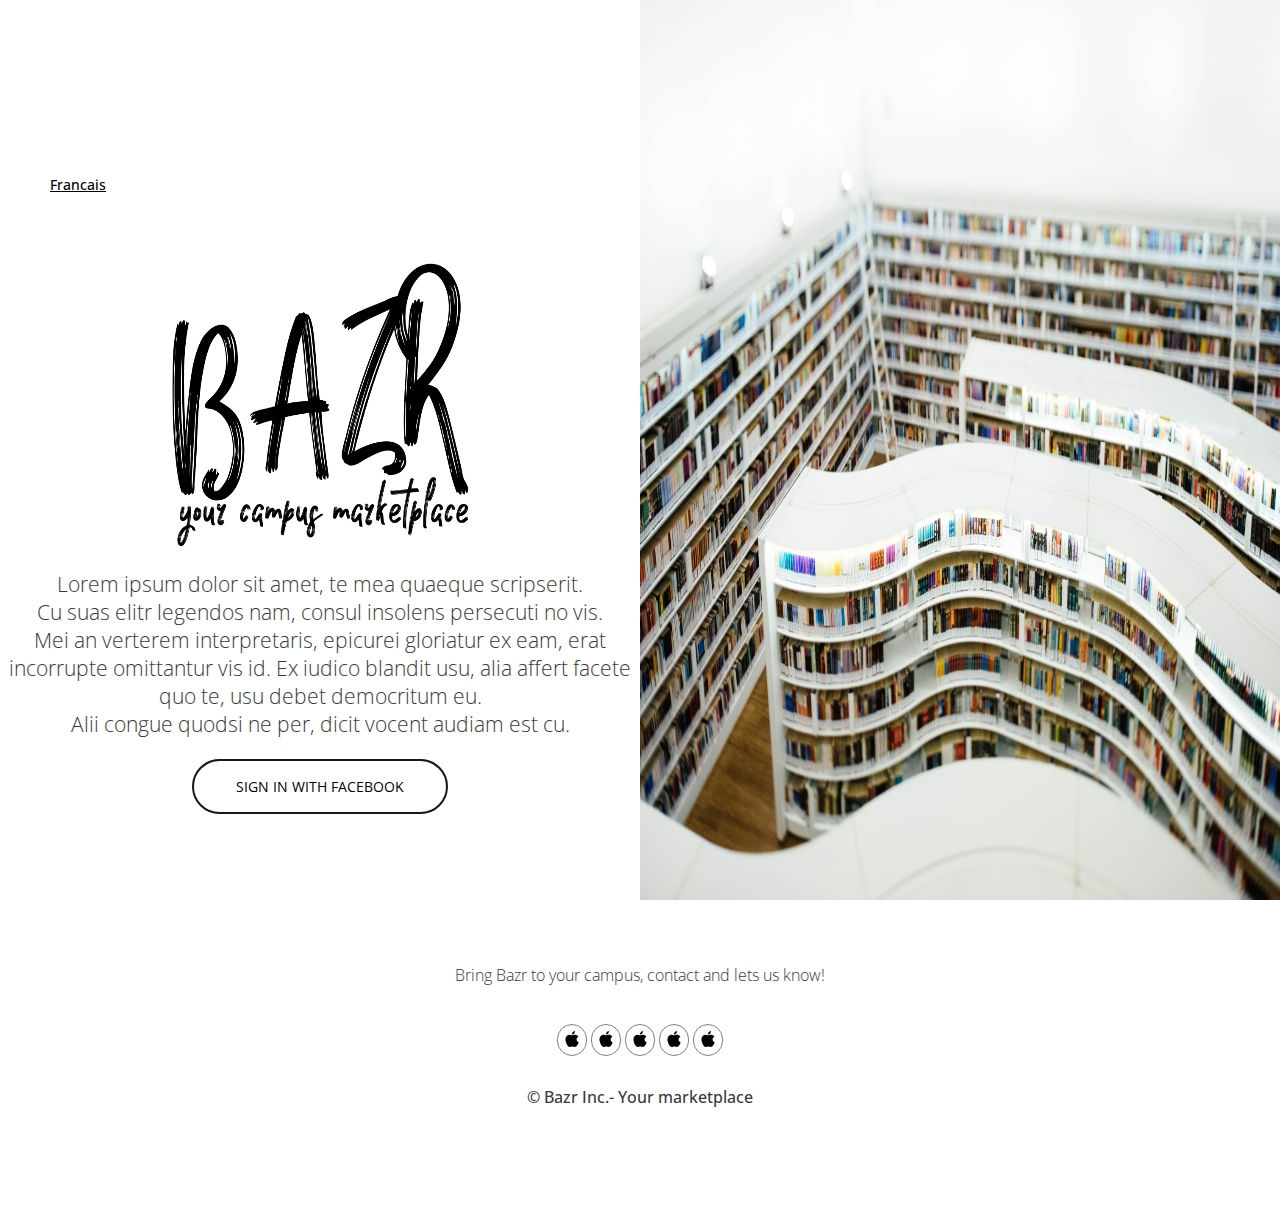
<file: Bazr_Landingpage-Clone/index.html>
<!DOCTYPE html>
<html lang="en">
  <head>
    <meta charset="UTF-8" />
    <meta name="viewport" content="width=device-width, initial-scale=1.0" />
    <title>Bazr Clone</title>
    <link rel="stylesheet" href="style.css" />
  </head>
  <body>
    <div id="wrapper">
      <div id="left">
        <a href="#" class="francais">Francais</a>
        <img src="bazr-logo.gif" alt="Bazr" class="logo" />
        <p class="main-content">
          Lorem ipsum dolor sit amet, te mea quaeque scripserit. <br />Cu suas
          elitr legendos nam, consul insolens persecuti no vis.<br />
          Mei an verterem interpretaris, epicurei gloriatur ex eam, erat
          incorrupte omittantur vis id. Ex iudico blandit usu, alia affert
          facete quo te, usu debet democritum eu.<br />
          Alii congue quodsi ne per, dicit vocent audiam est cu.
        </p>
        
        <button class="primary-btn">SIGN IN WITH FACEBOOK</button>
        <!-- <div class="buttons">
        <button class="secondary-btn">
          <img src="gp.png" alt="" class="gplay" aria-placeholder="Get it on"/><br />
          Google Play
        </button>
        <button class="secondary-btn">
          <img src="brand.png" alt="" class="apple" aria-placeholder="" />Download on the
          <br />Apple Store
        </button>
        </div><hr> -->
      </div>
      <div id="right">
        <img src="banner.jpg" alt="" />
      </div>
    </div>
    <footer>
      <p>Bring Bazr to your campus, contact and lets us know!</p><br>
      <button class="social"><img src="company.png" alt=""/></button>
      <button class="social"><img src="company.png" alt=""/></button>
      <button class="social"><img src="company.png" alt=""/></button>
      <button class="social"><img src="company.png" alt=""/></button>
      <button class="social"><img src="company.png" alt=""/></button><br>
      <div class="copyright">
      &copy Bazr Inc.- Your marketplace</div>
    </footer>
  </body>
</html>
</file>
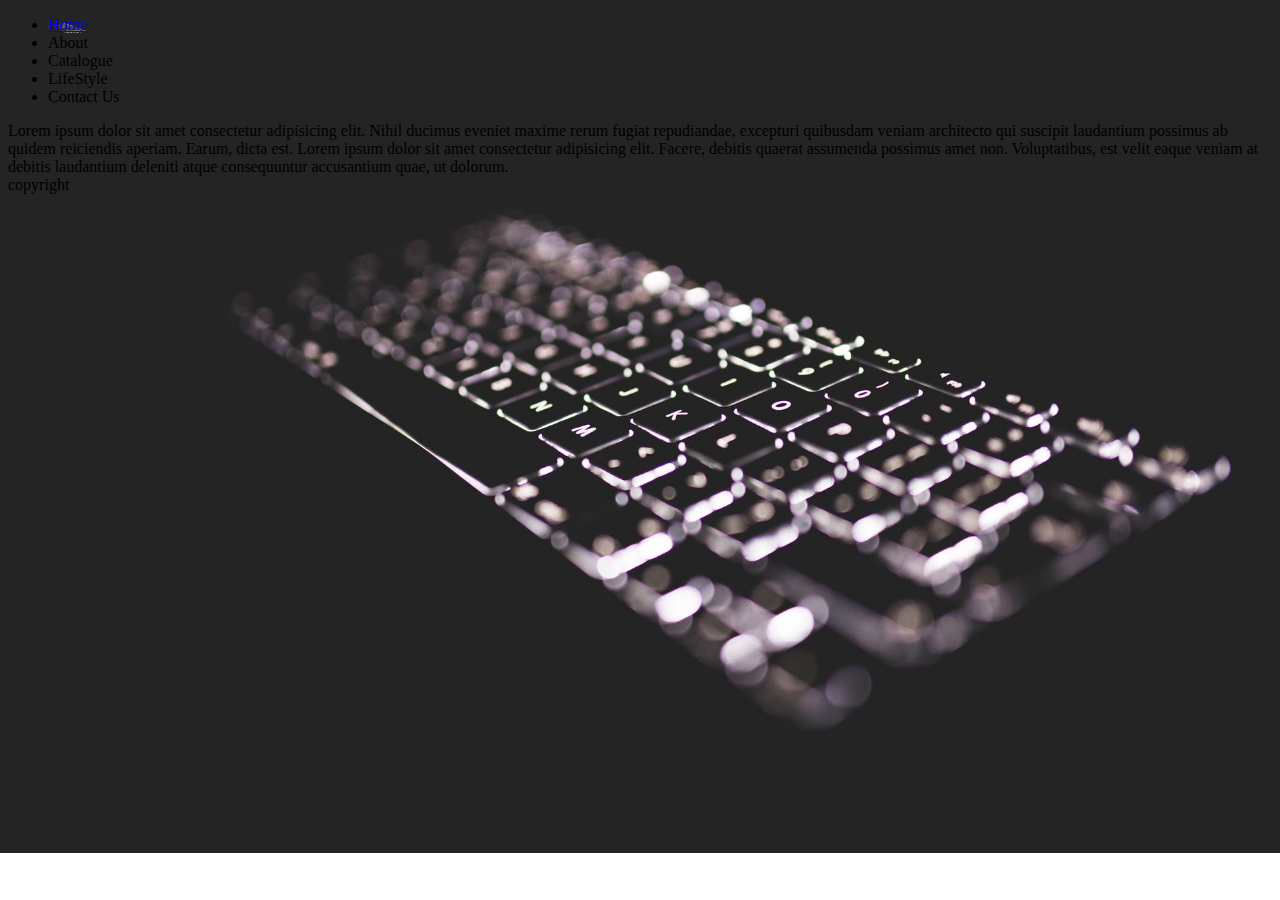
<file: fashion-blog/index.html>
<!DOCTYPE html>
<html lang="en">

<head>
  <meta charset="UTF-8" />
  <meta name="viewport" content="width=device-width, initial-scale=1.0" />
  <link rel="stylesheet" href="style.css">
  <title>Dee Fashions</title>
</head>

<body>
  <header>
      <div class="navbar">
        <ul>
          <li><a href="#">Home</a></li>
          <li>About</li>
          <li>Catalogue</li>
          <li>LifeStyle</li>
          <li>Contact Us</li>
        </ul>
      </div>
  </header>
  <section>
    Lorem ipsum dolor sit amet consectetur adipisicing elit. Nihil ducimus eveniet maxime rerum fugiat repudiandae, excepturi quibusdam veniam architecto qui suscipit laudantium possimus ab quidem reiciendis aperiam. Earum, dicta est.
    Lorem ipsum dolor sit amet consectetur adipisicing elit. Facere, debitis quaerat assumenda possimus amet non. Voluptatibus, est velit eaque veniam at debitis laudantium deleniti atque consequuntur accusantium quae, ut dolorum.

  </section>
  <footer>
    copyright
  </footer>

</body>

</html>
</file>
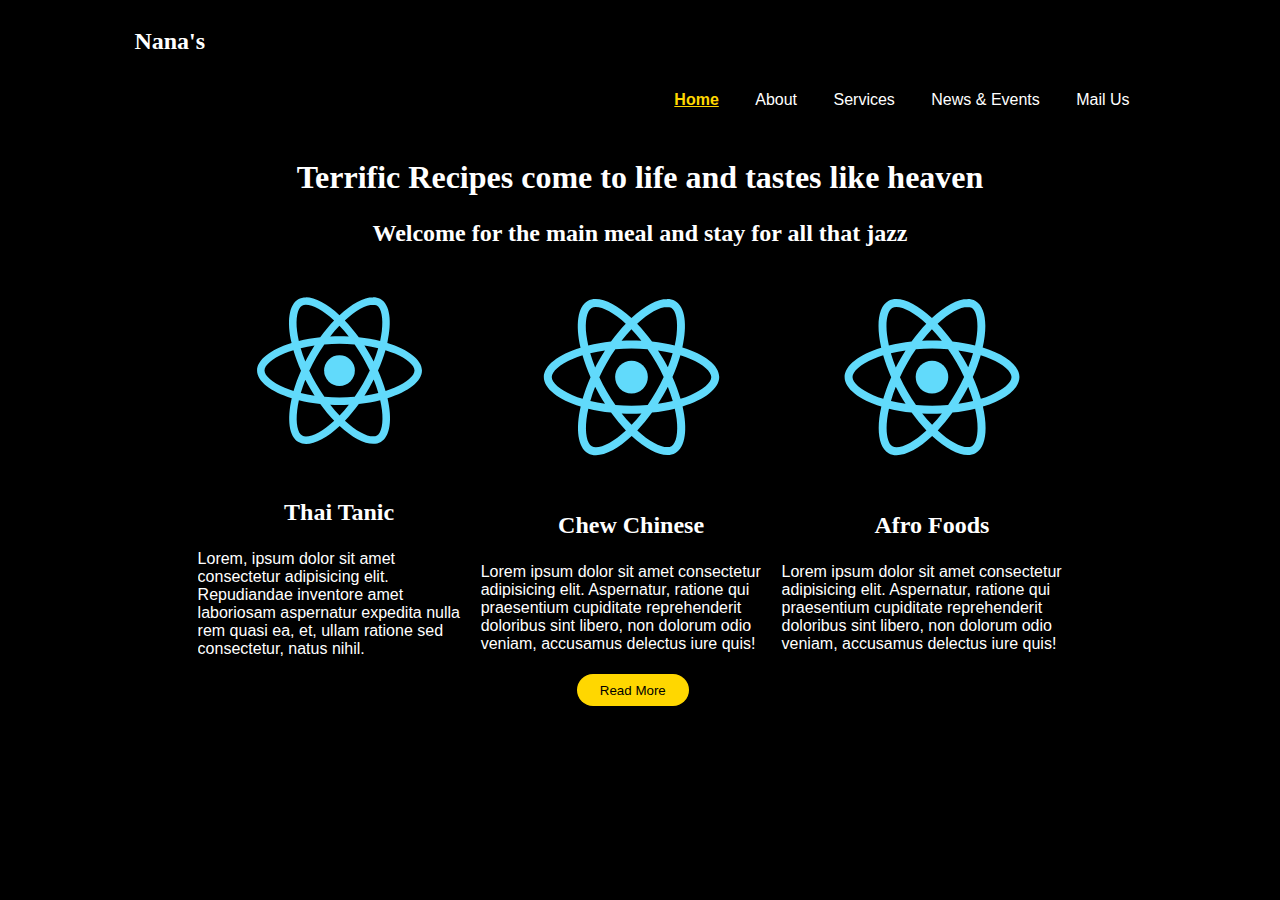
<file: Restaurant-Template/index.html>
<!DOCTYPE html>
<html lang="en">

<head>
    <meta charset="UTF-8">
    <meta name="viewport" content="width=device-width, initial-scale=1.0">
    <title>Mama Uji</title>
    <link rel="stylesheet" href="style.css">
</head>

<body>
    <!-- HEADER -->
    <header>
        <div class="head">
            <h2>Nana's</h2>
        </div>
        <!-- NAVIGATION -->
        <nav>
            <ul>
                <li><a href="#" class="active">Home</a></li>
                <li><a href="#"></a>About</li>
                <li><a href="#"></a>Services</li>
                <li><a href="#"></a>News & Events</li>
                <li><a href="#"></a>Mail Us</li>
            </ul>
        </nav>
        <!-- END OF NAVIGATION -->
    </header>
    <!-- END OF HEADER -->
    <showcase>
        <div class="container">
            <h1>Terrific Recipes come to life and tastes like heaven</h1>
            <h3>Welcome for the main meal and stay for all that jazz</h3>
            <div class="categories">
                <div class="thai">
                    <img src="./images/logo.svg" alt="">
                    <h3>Thai Tanic</h3>
                    <p>Lorem, ipsum dolor sit amet consectetur adipisicing elit. Repudiandae inventore amet laboriosam aspernatur expedita nulla rem quasi ea, et, ullam ratione sed consectetur, natus nihil.
                    </p>
                </div>
                <div class="china">
                    <img src="./images/logo.svg" alt="">
                    <h3>Chew Chinese</h3>
                    <p>Lorem ipsum dolor sit amet consectetur adipisicing elit. Aspernatur, ratione qui praesentium
                        cupiditate reprehenderit doloribus sint libero, non dolorum odio veniam, accusamus delectus iure
                        quis!</p>
                </div>
                <div class="africa">
                    <img src="./images/logo.svg" alt="">
                    <h3>Afro Foods</h3>
                    <p>Lorem ipsum dolor sit amet consectetur adipisicing elit. Aspernatur, ratione qui praesentium
                        cupiditate reprehenderit doloribus sint libero, non dolorum odio veniam, accusamus delectus iure
                        quis!</p>
                </div>
            </div>
        </div>
    </showcase>
    <!-- END OF SHOWCASE -->
    <a href="#"><button class="btn">Read More</button></a>

</body>

</html>
</file>
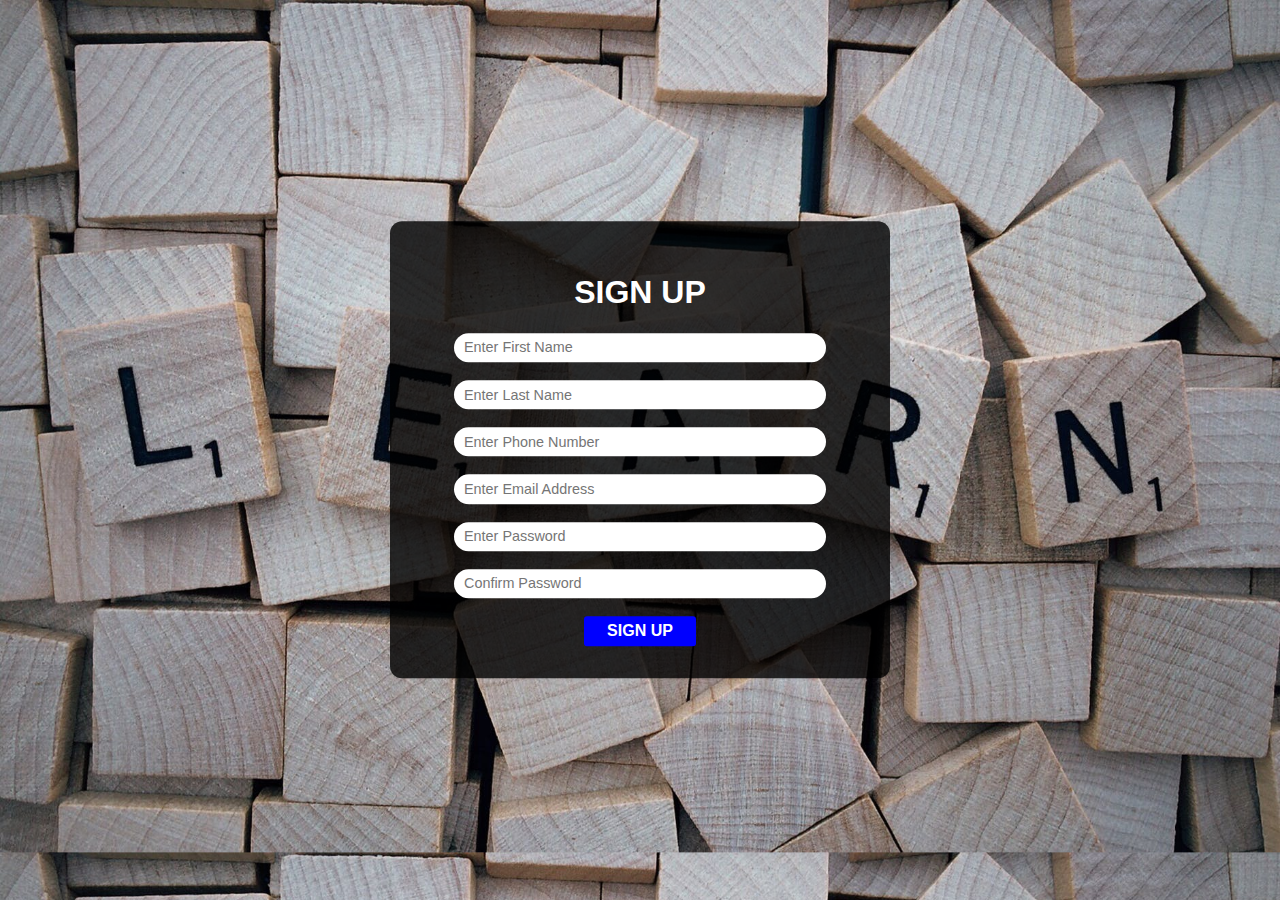
<file: signup-form/index.html>
<!DOCTYPE html>
<html lang="en">
<head>
    <meta charset="UTF-8">
    <meta name="viewport" content="width=device-width, initial-scale=1.0">
    <link rel="stylesheet" href="style.css">
    <title>Fascinating Signup Form</title>
</head>
<body>
    <div class="container">
        <h1>SIGN UP</h1>
        <form action="">
            <input type="text" name="first-name" id="fname" placeholder="  Enter First Name"><br><br>
            <input type="text" name="last-name" id="lname" placeholder="  Enter Last Name"><br><br>
            <input type="text" name="phone" id="phone" placeholder="  Enter Phone Number"><br><br>
            <input type="text" name="email" id="email" placeholder="  Enter Email Address"><br><br>
            <input type="text" name="password" id="password" placeholder="  Enter Password"><br><br>
            <input type="text" name="ppassword" id="spassword" placeholder="  Confirm Password"><br><br>
            <button class="signup">SIGN UP</button>
        </form>
    </div>
    
</body>
</html>
</file>
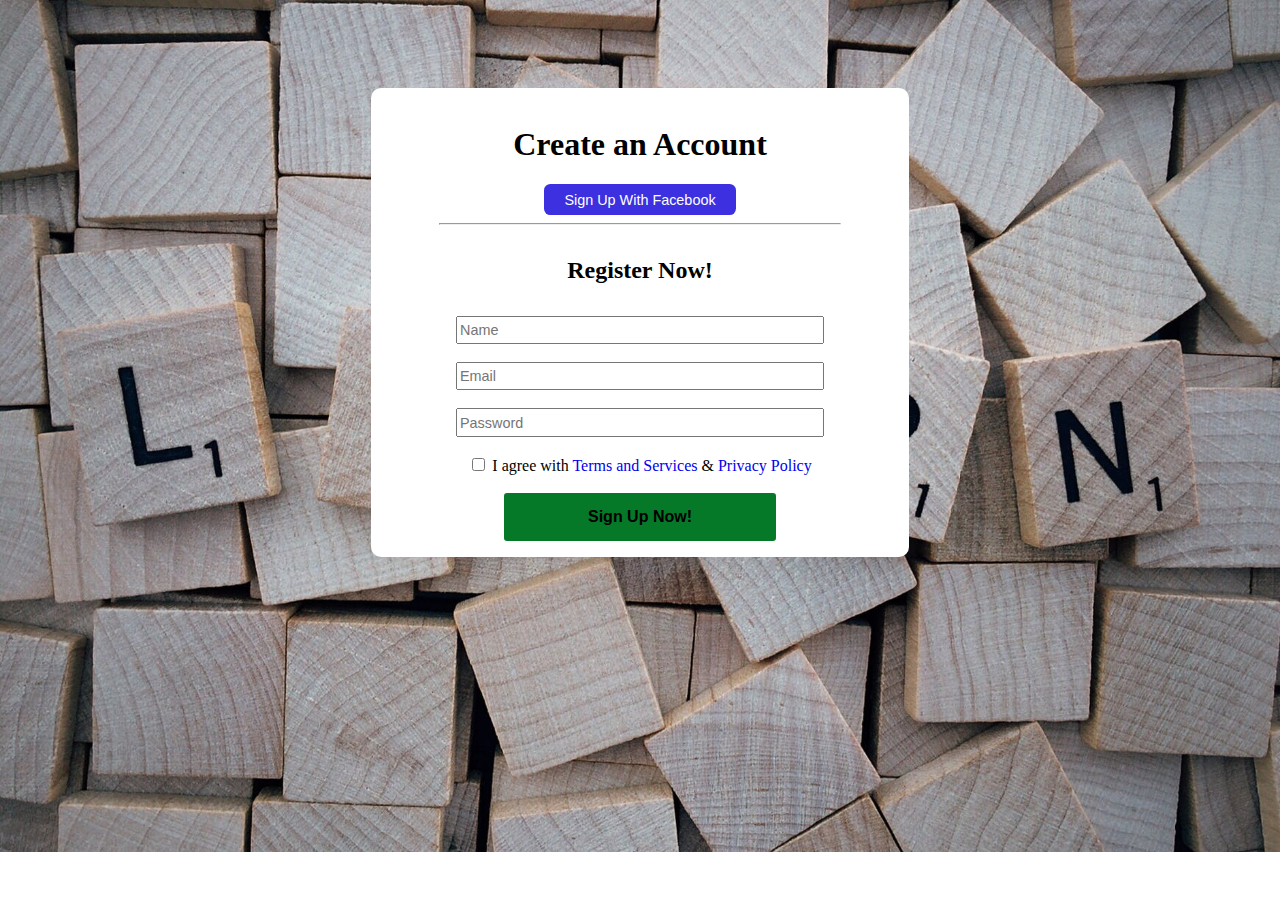
<file: simple-login/index.html>
<!DOCTYPE html>
<html lang="en">
<head>
    <meta charset="UTF-8">
    <meta name="viewport" content="width=device-width, initial-scale=1.0">
    <link rel="stylesheet" href="style.css">
    <title>Simple Registration Form</title>
</head>
<body>
    <div class="container">
        <h1 class="heading">Create an Account</h1>
        <button type="submit" class="btn-fb"> Sign Up With Facebook</button>
        <br>
        <hr>
        <h4>Register Now!</h4>

        <form action="">
            <input type="text" class="name" placeholder="Name"><br><br>
            <input type="email"class="email" placeholder="Email"><br><br>
            <input type="password" class="pass" placeholder="Password"><br><br>
            <input type="checkbox" class="check"> I agree with <a href="#">Terms and Services</a> &amp; <a href="#">Privacy Policy</a>
            <br><br>
            <button type="submit" class="sign">Sign Up Now!</button>
        </form>


    </div>
    
</body>
</html>
</file>
<file: Bazr_Landingpage-Clone/style.css>
@import url('https://fonts.googleapis.com/css2?family=Open+Sans+Condensed:wght@300&display=swap');
*{
    box-sizing: border-box;
}

body{
    font-family: 'Open Sans Condensed', sans-serif;
    background: #fff;
    color:rgb(58, 57, 57);
    font-weight: 500;
    font-size: 1.3rem;
    padding: 0;
    margin: 0;
}
h1,
h2,
h3,
h4,
h5,
h6,
p{
    font-weight: 300;

}

#wrapper{
    display: flex;
    flex-direction: row;
    
}
#left{
    display: flex;
    flex: 1;
    flex-direction: column;
    align-items: center;
    height: 100vh;
    justify-content: center;
}
#left .francais{
    font-size: 0.9rem;
    align-self: start;
    margin-left: 50px;
    margin-top: 100px;
    color: black;
}
#left .logo{
    height: 300px;
    width: 300px;
    align-items: center;
    justify-content: center;
    margin-top: 3.5rem;
}
#left p{
    text-align: center;
}
#left .primary-btn{
    font-family: 'Open Sans Condensed', sans-serif;
    padding: 1rem;
    border-radius: 40px;
    border: 2px solid rgb(24, 23, 23);
    cursor: pointer;
    margin-bottom: .7rem;
    font-size: 0.9rem;
    width: 40%;
    background-color: white;
    transition: all 0.5s;
    text-align: center;
}
#left .primary-btn:hover{
    border-color: #3be5f1;
    color: #3be5f1;
}
#left .secondary-btn{
    background: black;
    color: #fff;
    padding: 0.2rem;
    width: 40%;
    border-radius: 8px;
    border: 0;
    display: inline-block;
    margin: 0 5px;
}
#right{
    flex: 1;
}
#right img{
    width: 100%;
    height: 100%;
}
footer{
    margin-top: 4rem;
    text-align: center;
    font-size: 1rem;
}
footer .social{
   margin-bottom: 30px;
   background:none;
   height: 2rem;
   border: 1px solid gray;
   border-radius: 10rem;
    
}
footer .copyright{
    margin-bottom: 100px;
}
</file>
<file: fashion-blog/style.css>
*{
    background-image: url(./images/1.jpg);
    background-repeat: no-repeat;
    background-size: cover;
    
}
</file>
<file: Restaurant-Template/style.css>
body{
    /* background: url(images/1.jpg)
    no-repeat center center fixed;
    background-size: cover; */
    background-color: black;
    font-family: sans-serif;
    color: #fff;
}

header{
    width: 80%;
    margin: auto;
    overflow: hidden;
}

.head{
    float: left
    color
    white;
    font-family: cursive;
}

nav{
    float: right;
}

li{
    display: inline;
    padding: 1rem;
}

li a{
    color: #fff;
    text-decoration: mone;
    font-weight: bold;
}

.active{
    color: gold;
}

.container{
    width: 70%;
    margin: auto;
    overflow: hidden;
    margin-top: 1%;
}

.container h1{
    color: #fff;
    font-size: 2rem;
    text-align: center;
    font-family: cursive;
}
.container h1:hover{
    color: gold;
}
.container h3{
    color: #fff;
    font-size: 1.5rem;
    font-family: cursive;
    text-align: center;
}
.categories{
    display: flex;
    flex-direction: row;
}
.btn{
    background-color: gold;
    height: 2rem;
    width: 7rem;
    margin-left: 45%;
    border: none;
    border-radius: 1rem;
    

}
</file>
<file: signup-form/style.css>
body{
    background-image: url(./images/background.jpeg);
    background-size: cover;
    background-repeat: no-repeat center center;
    font-family: Impact, Haettenschweiler, 'Arial Narrow Bold', sans-serif;
    padding: 0;
    margin: 0;
}
.container{
    position: absolute;
    top: 50%;
    left: 50%;
    transform: translate(-50%, -50%);
    width: 500px;
    padding: 2rem;
    background: rgba(0,0, 0, 0.8);
    box-sizing: border-box;
    box-shadow: rgba(0, 0, 0, 0.5);
    border-radius: 12px;
   text-align: center;
}
h1{
    color: white;
    text-align: center;
}
input{
    height: 1.7rem;
    width: 23rem;
    border-radius: 20px;
    border: none;
    font-size: 0.9rem;
    text-align: left;
}
.signup{
    background-color: blue;
    height: 1.9rem;
    width: 7rem;
    font-size: 1rem;
    color: white;
    border: none;
    border-radius: 3px;
    font-weight: bold;
    align-self: center;
}
</file>
<file: simple-login/style.css>
body{
    background-image: url(./images/background.jpeg);
    background-repeat: no-repeat;
    background-size: cover;
}
.container{
    width: 40%;
    margin: auto;
    overflow: hidden;
    padding: 1rem;
    background-color: #fff;
    border-radius: 10px;
    text-align: center;
    margin-top: 7%;
}
.btn-fb{
    background-color: rgb(60, 48, 224);
    width: 12rem;
    height: 1.9rem;
    border: none;
    border-radius: .4rem;
    color: white;
    font-size: 0.9rem;
}
h4{
    font-size: 1.5rem;
}
hr{
    width: 25rem;
}
a{
    text-decoration: none;
}

input.name,
.email,
.pass{
    width: 22.5rem;
    height: 1.4rem;
    font-size: 0.9rem;  
}

.sign{
    background-color: rgb(5, 121, 40);
    height: 3rem;
    width: 17rem;
    border: none;
    border-radius: 3px;
    font-size: 1rem;
    font-weight: 600;
}
</file>
